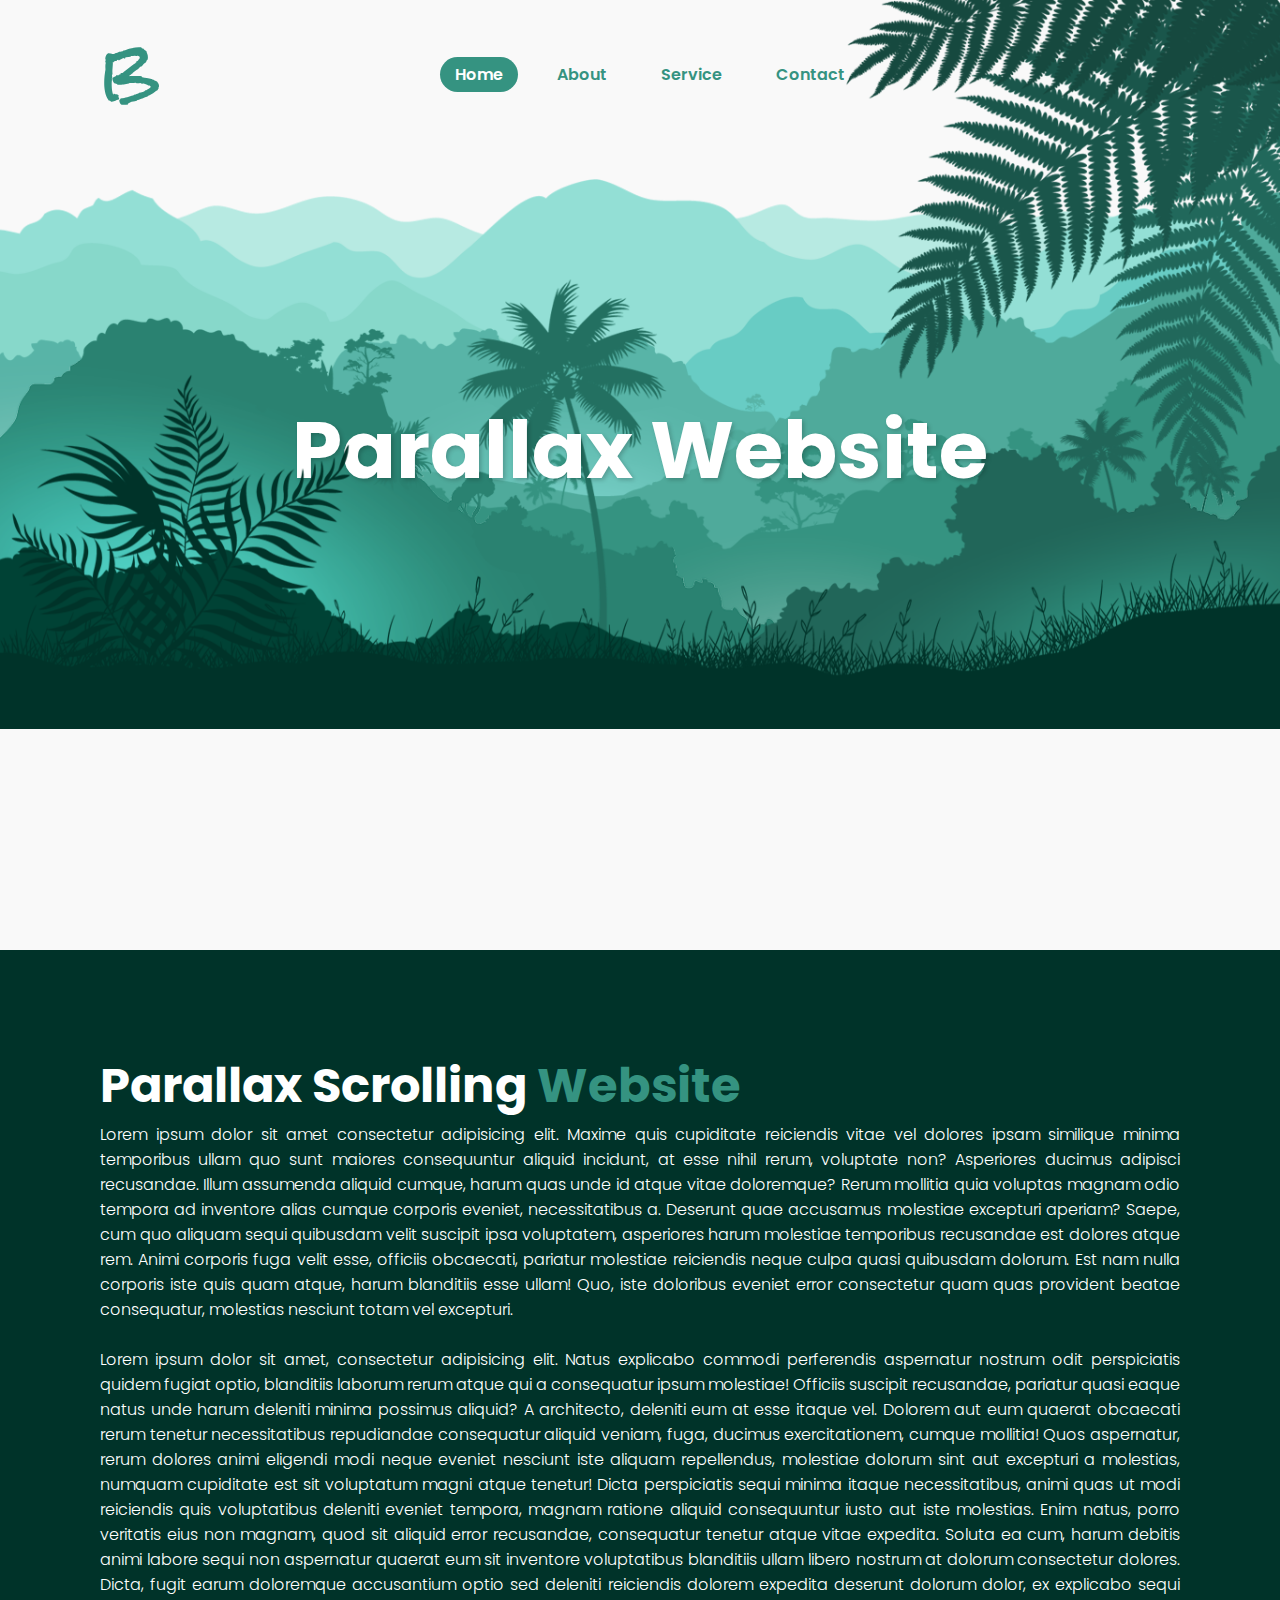
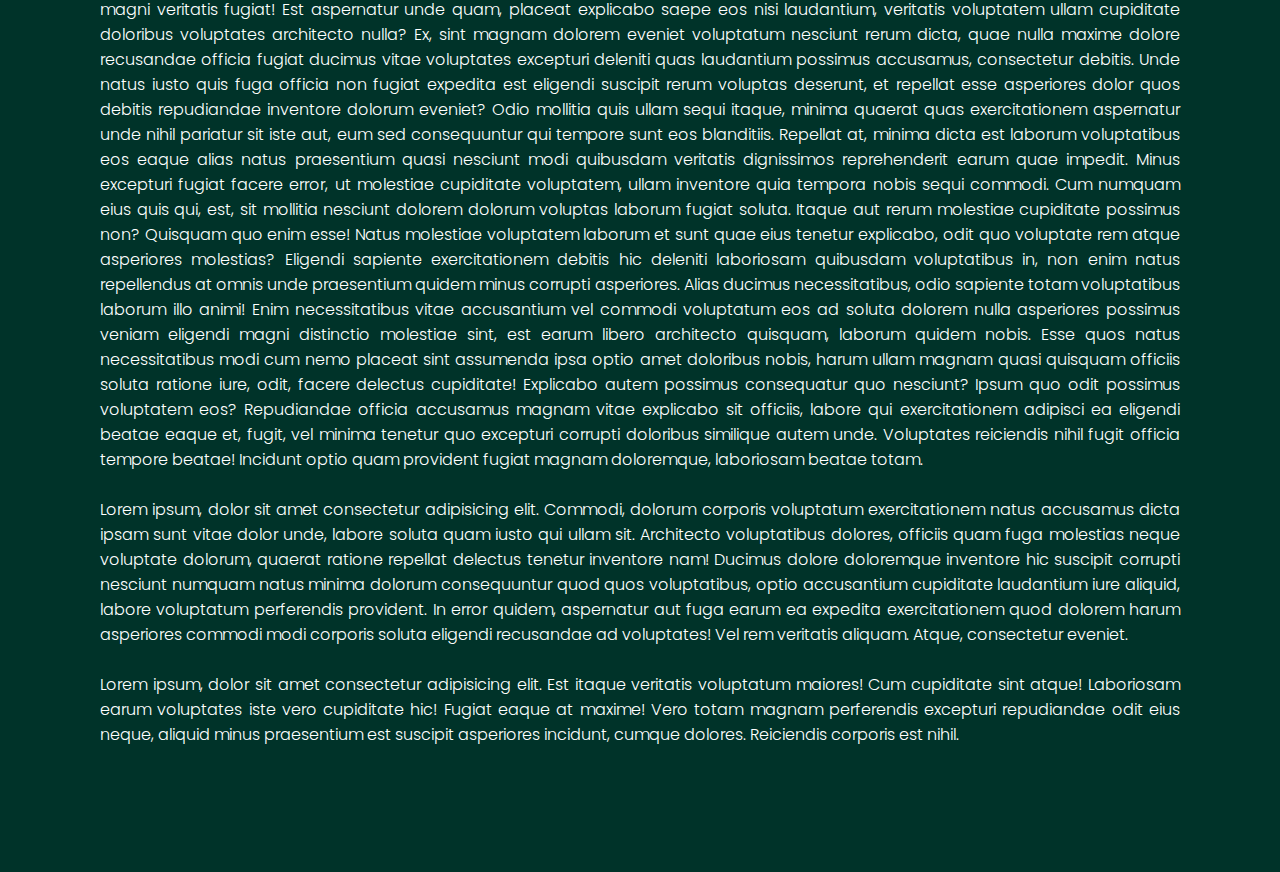
<file: index.html>
<!DOCTYPE html>
<html lang="en">
  <head>
    <meta charset="UTF-8" />
    <meta http-equiv="X-UA-Compatible" content="IE=edge" />
    <meta name="viewport" content="width=device-width, initial-scale=1.0" />
    <link rel="stylesheet" href="css/style.css" />
    <link rel="stylesheet" href="https://cdnjs.cloudflare.com/ajax/libs/animate.css/4.1.1/animate.min.css" />
    <title>Paralax effect</title>
  </head>
  <body>
    <header>
      <h2 class="logo animate__rotateIn animate__animated animate__infinite animate__slow">B</h2>
      <nav class="navigation">
        <a href="#home" class="active">Home</a>
        <a href="#about">About</a>
        <a href="#service">Service</a>
        <a href="#contact">Contact</a>
      </nav>
    </header>
    <section class="parallax">
      <img src="img/hill1.png" id="hill1" />
      <img src="img/hill2.png" id="hill2" />
      <img src="img/hill3.png" id="hill3" />
      <img src="img/hill4.png" id="hill4" />
      <img src="img/hill5.png" id="hill5" />
      <img src="img/tree.png" alt="tree" />
      <h2 id="text">Parallax Website</h2>
      <img src="img/leaf.png" id="leaf" />
      <img src="img/plant.png" id="plant" />
    </section>

    <section class="sec" id="about">
      <h2>Parallax Scrolling <span> Website </span></h2>
      <p>
        Lorem ipsum dolor sit amet consectetur adipisicing elit. Maxime quis cupiditate reiciendis vitae vel dolores ipsam similique minima temporibus ullam quo sunt maiores consequuntur aliquid incidunt, at esse nihil rerum, voluptate non?
        Asperiores ducimus adipisci recusandae. Illum assumenda aliquid cumque, harum quas unde id atque vitae doloremque? Rerum mollitia quia voluptas magnam odio tempora ad inventore alias cumque corporis eveniet, necessitatibus a.
        Deserunt quae accusamus molestiae excepturi aperiam? Saepe, cum quo aliquam sequi quibusdam velit suscipit ipsa voluptatem, asperiores harum molestiae temporibus recusandae est dolores atque rem. Animi corporis fuga velit esse,
        officiis obcaecati, pariatur molestiae reiciendis neque culpa quasi quibusdam dolorum. Est nam nulla corporis iste quis quam atque, harum blanditiis esse ullam! Quo, iste doloribus eveniet error consectetur quam quas provident
        beatae consequatur, molestias nesciunt totam vel excepturi. <br /><br />
        Lorem ipsum dolor sit amet, consectetur adipisicing elit. Natus explicabo commodi perferendis aspernatur nostrum odit perspiciatis quidem fugiat optio, blanditiis laborum rerum atque qui a consequatur ipsum molestiae! Officiis
        suscipit recusandae, pariatur quasi eaque natus unde harum deleniti minima possimus aliquid? A architecto, deleniti eum at esse itaque vel. Dolorem aut eum quaerat obcaecati rerum tenetur necessitatibus repudiandae consequatur
        aliquid veniam, fuga, ducimus exercitationem, cumque mollitia! Quos aspernatur, rerum dolores animi eligendi modi neque eveniet nesciunt iste aliquam repellendus, molestiae dolorum sint aut excepturi a molestias, numquam cupiditate
        est sit voluptatum magni atque tenetur! Dicta perspiciatis sequi minima itaque necessitatibus, animi quas ut modi reiciendis quis voluptatibus deleniti eveniet tempora, magnam ratione aliquid consequuntur iusto aut iste molestias.
        Enim natus, porro veritatis eius non magnam, quod sit aliquid error recusandae, consequatur tenetur atque vitae expedita. Soluta ea cum, harum debitis animi labore sequi non aspernatur quaerat eum sit inventore voluptatibus
        blanditiis ullam libero nostrum at dolorum consectetur dolores. Dicta, fugit earum doloremque accusantium optio sed deleniti reiciendis dolorem expedita deserunt dolorum dolor, ex explicabo sequi magni veritatis fugiat! Est
        aspernatur unde quam, placeat explicabo saepe eos nisi laudantium, veritatis voluptatem ullam cupiditate doloribus voluptates architecto nulla? Ex, sint magnam dolorem eveniet voluptatum nesciunt rerum dicta, quae nulla maxime
        dolore recusandae officia fugiat ducimus vitae voluptates excepturi deleniti quas laudantium possimus accusamus, consectetur debitis. Unde natus iusto quis fuga officia non fugiat expedita est eligendi suscipit rerum voluptas
        deserunt, et repellat esse asperiores dolor quos debitis repudiandae inventore dolorum eveniet? Odio mollitia quis ullam sequi itaque, minima quaerat quas exercitationem aspernatur unde nihil pariatur sit iste aut, eum sed
        consequuntur qui tempore sunt eos blanditiis. Repellat at, minima dicta est laborum voluptatibus eos eaque alias natus praesentium quasi nesciunt modi quibusdam veritatis dignissimos reprehenderit earum quae impedit. Minus excepturi
        fugiat facere error, ut molestiae cupiditate voluptatem, ullam inventore quia tempora nobis sequi commodi. Cum numquam eius quis qui, est, sit mollitia nesciunt dolorem dolorum voluptas laborum fugiat soluta. Itaque aut rerum
        molestiae cupiditate possimus non? Quisquam quo enim esse! Natus molestiae voluptatem laborum et sunt quae eius tenetur explicabo, odit quo voluptate rem atque asperiores molestias? Eligendi sapiente exercitationem debitis hic
        deleniti laboriosam quibusdam voluptatibus in, non enim natus repellendus at omnis unde praesentium quidem minus corrupti asperiores. Alias ducimus necessitatibus, odio sapiente totam voluptatibus laborum illo animi! Enim
        necessitatibus vitae accusantium vel commodi voluptatum eos ad soluta dolorem nulla asperiores possimus veniam eligendi magni distinctio molestiae sint, est earum libero architecto quisquam, laborum quidem nobis. Esse quos natus
        necessitatibus modi cum nemo placeat sint assumenda ipsa optio amet doloribus nobis, harum ullam magnam quasi quisquam officiis soluta ratione iure, odit, facere delectus cupiditate! Explicabo autem possimus consequatur quo
        nesciunt? Ipsum quo odit possimus voluptatem eos? Repudiandae officia accusamus magnam vitae explicabo sit officiis, labore qui exercitationem adipisci ea eligendi beatae eaque et, fugit, vel minima tenetur quo excepturi corrupti
        doloribus similique autem unde. Voluptates reiciendis nihil fugit officia tempore beatae! Incidunt optio quam provident fugiat magnam doloremque, laboriosam beatae totam. <br /><br />
        Lorem ipsum, dolor sit amet consectetur adipisicing elit. Commodi, dolorum corporis voluptatum exercitationem natus accusamus dicta ipsam sunt vitae dolor unde, labore soluta quam iusto qui ullam sit. Architecto voluptatibus
        dolores, officiis quam fuga molestias neque voluptate dolorum, quaerat ratione repellat delectus tenetur inventore nam! Ducimus dolore doloremque inventore hic suscipit corrupti nesciunt numquam natus minima dolorum consequuntur
        quod quos voluptatibus, optio accusantium cupiditate laudantium iure aliquid, labore voluptatum perferendis provident. In error quidem, aspernatur aut fuga earum ea expedita exercitationem quod dolorem harum asperiores commodi modi
        corporis soluta eligendi recusandae ad voluptates! Vel rem veritatis aliquam. Atque, consectetur eveniet. <br />
        <br />
        Lorem ipsum, dolor sit amet consectetur adipisicing elit. Est itaque veritatis voluptatum maiores! Cum cupiditate sint atque! Laboriosam earum voluptates iste vero cupiditate hic! Fugiat eaque at maxime! Vero totam magnam
        perferendis excepturi repudiandae odit eius neque, aliquid minus praesentium est suscipit asperiores incidunt, cumque dolores. Reiciendis corporis est nihil. <br />
        <br />
      </p>
    </section>
    <script src="js/script.js"></script>
  </body>
</html>
</file>
<file: css/style.css>
@import url("https://fonts.googleapis.com/css2?family=Permanent+Marker&family=Poppins:ital,wght@0,100;0,300;0,400;0,700;1,700&display=swap");

@import url("https://fonts.googleapis.com/css2?family=Rock+Salt&display=swap");

* {
  font-family: "Poppins", sans-serif;
  margin: 0;
  padding: 0;
  text-decoration: none;
  box-sizing: border-box;
}
html {
  scroll-behavior: smooth;
}
body {
  background: #f9f9f9;
  min-height: 100vh;
  overflow-x: hidden;
  /* overflow-y: hidden; */
}
header {
  position: absolute;
  top: 0;
  left: 0;
  width: 100%;
  padding: 15px 100px;
  display: flex;
  justify-content: flex-start;
  align-items: center;
  z-index: 100;
}
.logo {
  font-family: "Rock Salt", cursive;
  font-size: 50px;
  color: #359381;
  pointer-events: none;
  margin-right: 270px;
}
.navigation a {
  color: #359381;
  padding: 6px 15px;
  border-radius: 20px;
  margin: 0 10px;
  font-weight: 600;
}
.navigation a:hover,
.navigation a.active {
  background-color: #359381;
  color: #ffff;
}

.parallax {
  position: relative;
  display: flex;
  justify-content: center;
  align-items: center;
  height: 100vh;
  margin-bottom: 50px;
}

#text {
  position: absolute;
  font-size: 5em;
  color: #fff;
  text-shadow: 2px 2px 4px rgba(1, 1, 1, 0.2);
}

.parallax img {
  position: absolute;
  top: 0;
  left: 0;
  width: 100%;
  pointer-events: none;
}
.sec {
  position: relative;
  background-color: #003329;
  padding: 100px;
  min-height: 100vh;
}
.sec h2 {
  color: white;
  font-size: 3em;
}
.sec span {
  color: #359381;
}
.sec p {
  font-size: 1em;
  color: #fff;
  text-align: justify;
  font-weight: 300;
}
</file>
